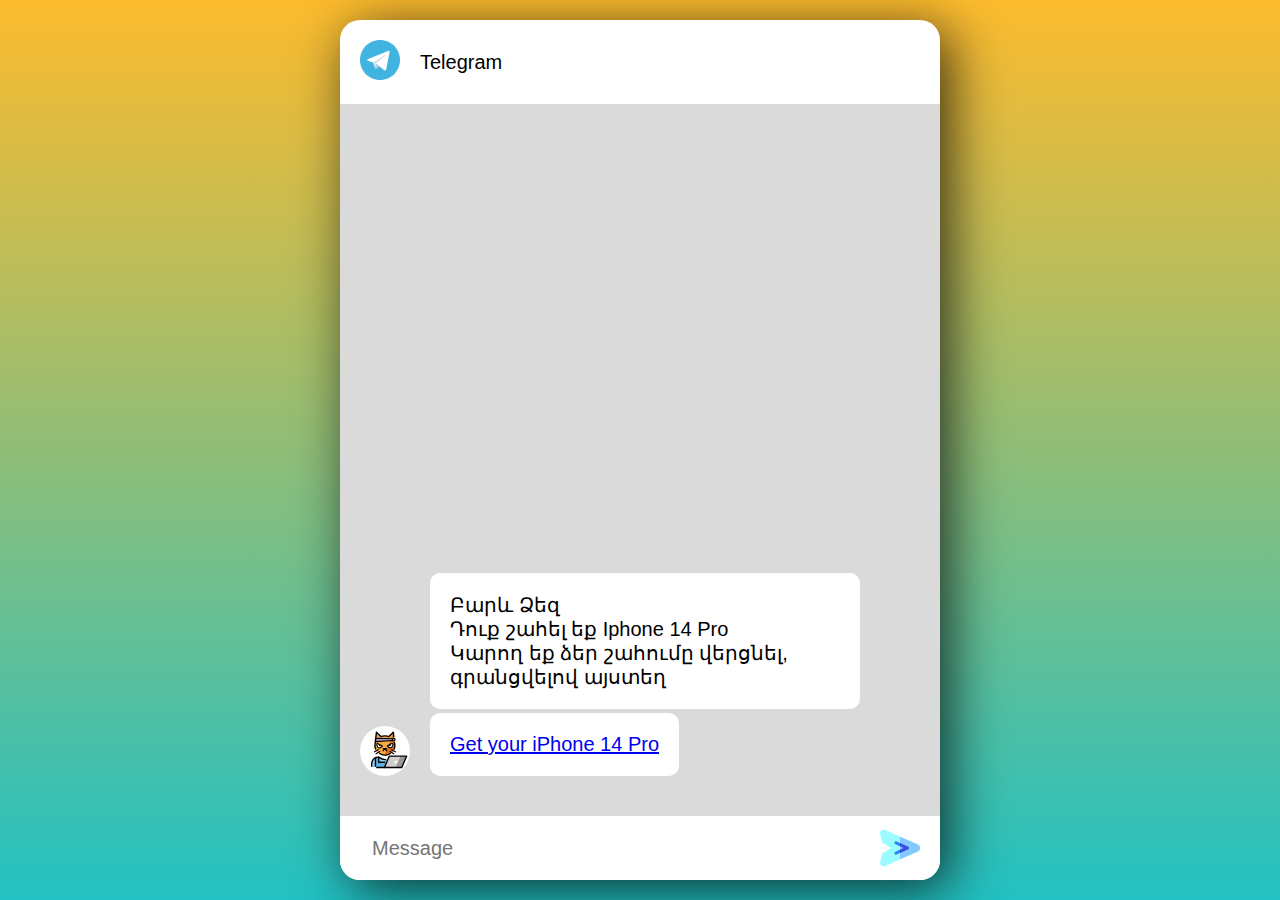
<file: index.html>
<!DOCTYPE html>
<html lang="en">

<head>
    <meta charset="UTF-8">
    <meta http-equiv="X-UA-Compatible" content="IE=edge">
    <meta name="viewport" content="width=device-width, initial-scale=1.0">
    <link rel="stylesheet" href="styles/index.css">
    <link rel="shortcut icon" href="icons/favicon.ico" type="image/x-icon">
    <title>Telegram</title>
</head>

<body>
    <div class="main-content">
        <div class="chat-container">
            <div class="chat-header">
                <div class="icon-container">
                    <svg class="icon-svg" viewBox="0 0 256 256" version="1.1"
                        xmlns="http://www.w3.org/2000/svg" xmlns:xlink="http://www.w3.org/1999/xlink"
                        preserveAspectRatio="xMidYMid">
                        <g>
                            <path
                                d="M128,0 C57.307,0 0,57.307 0,128 L0,128 C0,198.693 57.307,256 128,256 L128,256 C198.693,256 256,198.693 256,128 L256,128 C256,57.307 198.693,0 128,0 L128,0 Z"
                                fill="#40B3E0"></path>
                            <path
                                d="M190.2826,73.6308 L167.4206,188.8978 C167.4206,188.8978 164.2236,196.8918 155.4306,193.0548 L102.6726,152.6068 L83.4886,143.3348 L51.1946,132.4628 C51.1946,132.4628 46.2386,130.7048 45.7586,126.8678 C45.2796,123.0308 51.3546,120.9528 51.3546,120.9528 L179.7306,70.5928 C179.7306,70.5928 190.2826,65.9568 190.2826,73.6308"
                                fill="#FFFFFF"></path>
                            <path
                                d="M98.6178,187.6035 C98.6178,187.6035 97.0778,187.4595 95.1588,181.3835 C93.2408,175.3085 83.4888,143.3345 83.4888,143.3345 L161.0258,94.0945 C161.0258,94.0945 165.5028,91.3765 165.3428,94.0945 C165.3428,94.0945 166.1418,94.5735 163.7438,96.8115 C161.3458,99.0505 102.8328,151.6475 102.8328,151.6475"
                                fill="#D2E5F1"></path>
                            <path
                                d="M122.9015,168.1154 L102.0335,187.1414 C102.0335,187.1414 100.4025,188.3794 98.6175,187.6034 L102.6135,152.2624"
                                fill="#B5CFE4"></path>
                        </g>
                    </svg>
                </div>
                <div class="title">Telegram</div>
            </div>
            <div class="chat-body">
                <div class="message-container">
                    <div class="message">Բարև Ձեզ<br>Դուք շահել եք Iphone 14 Pro<br>Կարող եք ձեր շահումը վերցնել, գրանցվելով այստեղ</div>
                </div>
                <div class="message-container">
                    <div class="sender-icon">
                        <svg class="sender-icon-svg" viewBox="0 0 72 72" id="emoji" xmlns="http://www.w3.org/2000/svg">
                            <g id="color">
                              <path fill="#92d3f5" d="M17.1347,58.8989s-2-13.5,10-13.5c3.1918,2.1279,5.9264,3.5984,9,3.5922H36.01c3.0736.0062,5.4081-2.1643,8.6-4.2922,15.5705,0,10.8,14.2,10.8,14.2"/>
                              <polygon fill="#61b2e4" points="49.297 58.861 49.297 45.986 44.806 45.202 44.806 52.447 26.929 52.447 26.931 45.202 22.265 45.986 22.265 58.861 49.297 58.861"/>
                              <polygon fill="#d0cfce" points="67.087 43.423 60.137 59.772 35.147 59.772 42.097 43.423 67.087 43.423"/>
                              <polygon fill="#9b9b9a" points="67.303 43.423 60.353 59.772 60.133 59.772 51.363 59.772 58.313 43.423 67.083 43.423 67.303 43.423"/>
                              <path fill="#f4aa41" d="M49.1631,33.7883C47.05,39.073,41.7439,42.4907,35.532,42.4907c-5.3551,0-11.31-3.3075-13.4233-8.5922l-.0742-.1813c-.67-1.6576-.5622-3.6865-.5622-5.5835L23.6261,9.37l6.0076,5.8429a14.3545,14.3545,0,0,1,5.586-1.1239h.6246a14.3545,14.3545,0,0,1,5.586,1.1239L48.0254,8.79l2.1863,19.6364a14.2672,14.2672,0,0,1-1.04,5.3657"/>
                              <path fill="#e27022" d="M35.532,42.4907c6.2312.1985,11.9553-3.3981,14.0684-8.6828l.0651-.1339c.67-1.6576.5626-3.9976.5626-5.8946L48.0254,8.79"/>
                              <polygon fill="#b399c8" points="22.652 17.7 22.165 22.428 49.297 20.787 49.014 18.333 22.652 17.7"/>
                              <path fill="#b399c8" d="M50.8972,19.6a2,2,0,1,1-2-2,2.0007,2.0007,0,0,1,2,2"/>
                              <path fill="#fff" d="M47.0723,24.9748s-8.1678,3.4075-7.7837,3.84C47.104,35.8307,47.7172,25.9521,47.0723,24.9748Z"/>
                              <path fill="#fff" d="M24.6281,24.9748s7.5569,4.01,7.7837,3.84C24.8673,36.1987,23.8663,26.5779,24.6281,24.9748Z"/>
                              <path fill="#fff" d="M53.7216,51.7376a3.42,3.42,0,0,1-2.8489,2c-1.1035,0-1.62-.8955-1.1511-2a3.4212,3.4212,0,0,1,2.849-2c1.1035,0,1.6194.8965,1.151,2"/>
                            </g>
                            <g id="line">
                              <path fill="none" stroke="#000" stroke-linecap="round" stroke-linejoin="round" stroke-width="2" d="M36.8723,48.3986a6.8472,6.8472,0,0,1-1.0665.0811h.125c-3.0736.0063-5.8081-1.4642-9-3.5921-12,0-10,13-10,13"/>
                              <polyline fill="none" stroke="#000" stroke-linecap="round" stroke-linejoin="round" stroke-width="2" points="35.467 52.133 26.929 52.133 26.931 44.888"/>
                              <line x1="22.2649" x2="22.2649" y1="45.7569" y2="57.8666" fill="none" stroke="#000" stroke-linecap="round" stroke-linejoin="round" stroke-width="2"/>
                              <polygon fill="none" stroke="#000" stroke-linecap="round" stroke-linejoin="round" stroke-width="2" points="35.147 59.772 60.137 59.772 67.087 43.423 42.097 43.423 35.147 59.772"/>
                              <line x1="24.1767" x2="35.1467" y1="59.7725" y2="59.7725" fill="none" stroke="#000" stroke-linecap="round" stroke-linejoin="round" stroke-width="2"/>
                              <path fill="none" stroke="#000" stroke-linecap="round" stroke-linejoin="round" stroke-width="2" d="M34.0178,18.9722"/>
                              <line x1="38.2936" x2="35.8502" y1="35.589" y2="32.5747" fill="none" stroke="#000" stroke-linecap="round" stroke-linejoin="round" stroke-width="1.8"/>
                              <line x1="33.4068" x2="35.8502" y1="35.589" y2="32.5747" fill="none" stroke="#000" stroke-linecap="round" stroke-linejoin="round" stroke-width="1.8"/>
                              <line x1="33.4068" x2="38.2936" y1="32.5747" y2="32.5747" fill="none" stroke="#000" stroke-linecap="round" stroke-linejoin="round" stroke-width="1.8"/>
                              <path fill="none" stroke="#000" stroke-linecap="round" stroke-linejoin="round" stroke-width="2" d="M45.6239,32.5747"/>
                              <path fill="none" stroke="#000" stroke-linecap="round" stroke-linejoin="round" stroke-width="2" d="M51.1216,35.589"/>
                              <path fill="none" stroke="#000" stroke-linecap="round" stroke-linejoin="round" stroke-width="2" d="M41.9588,37.3975"/>
                              <path fill="none" stroke="#000" stroke-linecap="round" stroke-linejoin="round" stroke-width="2" d="M47.4565,40.4117"/>
                              <path fill="none" stroke="#000" stroke-linecap="round" stroke-linejoin="round" stroke-width="2" d="M49.7667,23.869l.4387,4.1844a13.664,13.664,0,0,1-1.0171,5.189"/>
                              <path fill="none" stroke="#000" stroke-linecap="round" stroke-linejoin="round" stroke-width="2" d="M22.5121,33.2423a13.6635,13.6635,0,0,1-1.0171-5.1889l2.138-18.99,6.4492,6.2109a14.175,14.175,0,0,1,5.4626-1.0868h.6108a14.1825,14.1825,0,0,1,5.4632,1.0868l6.4485-6.2109.6655,6.399"/>
                              <path fill="none" stroke="#000" stroke-linecap="round" stroke-linejoin="round" stroke-width="1.8" d="M28.1119,39.7219a14.1207,14.1207,0,0,0,7.4329,2.0969h.6108a14.1191,14.1191,0,0,0,7.4329-2.0969"/>
                              <path fill="none" stroke="#000" stroke-linecap="round" stroke-linejoin="round" stroke-width="2" d="M26.0765,32.5747"/>
                              <path fill="none" stroke="#000" stroke-linecap="round" stroke-linejoin="round" stroke-width="2" d="M20.5788,35.589"/>
                              <path fill="none" stroke="#000" stroke-linecap="round" stroke-linejoin="round" stroke-width="2" d="M29.7416,37.3975"/>
                              <path fill="none" stroke="#000" stroke-linecap="round" stroke-linejoin="round" stroke-width="2" d="M24.2439,40.4117"/>
                              <ellipse cx="28.5199" cy="27.752" rx="1.2217" ry="1.2057"/>
                              <ellipse cx="43.1805" cy="27.752" rx="1.2217" ry="1.2057"/>
                              <path fill="none" stroke="#000" stroke-linecap="round" stroke-linejoin="round" stroke-width="1.6" d="M47.0723,24.9474s-8.1678,3.4075-7.7837,3.84C47.104,35.8033,47.7172,25.9247,47.0723,24.9474Z"/>
                              <line x1="50.9216" x2="45.4239" y1="37.1947" y2="34.1804" fill="none" stroke="#000" stroke-linecap="round" stroke-linejoin="round" stroke-width="1.6"/>
                              <line x1="48.6782" x2="43.1805" y1="39.8089" y2="36.7947" fill="none" stroke="#000" stroke-linecap="round" stroke-linejoin="round" stroke-width="1.6"/>
                              <path fill="none" stroke="#000" stroke-linecap="round" stroke-linejoin="round" stroke-width="1.6" d="M24.6281,24.9474s7.5569,4.01,7.7837,3.84C24.8673,36.1712,23.8663,26.5505,24.6281,24.9474Z"/>
                              <line x1="20.7788" x2="26.2765" y1="37.1947" y2="34.1804" fill="none" stroke="#000" stroke-linecap="round" stroke-linejoin="round" stroke-width="1.6"/>
                              <line x1="23.0222" x2="28.5199" y1="39.8089" y2="36.7947" fill="none" stroke="#000" stroke-linecap="round" stroke-linejoin="round" stroke-width="1.6"/>
                              <polyline fill="none" stroke="#000" stroke-linecap="round" stroke-linejoin="round" stroke-width="1.6" points="46.998 18.284 22.652 17.7 22.165 22.428 47.005 20.926"/>
                              <path fill="none" stroke="#000" stroke-linecap="round" stroke-linejoin="round" stroke-width="1.6" d="M50.4972,19.6a2,2,0,1,1-2-2,2.0007,2.0007,0,0,1,2,2"/>
                            </g>
                          </svg>
                    </div>
                    <div class="message"><a href="iphone14.html">Get your iPhone 14 Pro</a></div>
                </div>
            </div>
            <div class="input-container">
                <input type="text" class="message-input" placeholder="Message">
                <button class="send-message-button"><svg version="1.1" id="Layer_1" xmlns="http://www.w3.org/2000/svg" xmlns:xlink="http://www.w3.org/1999/xlink" x="0px" y="0px"
                    viewBox="0 0 512.001 512.001" style="enable-background:new 0 0 512.001 512.001;" xml:space="preserve">
               <path style="fill:#9BFCFF;" d="M1.398,431.634l21.593-89.001c3.063-12.622,11.283-23.562,22.554-30.015l83.684-47.915
                   c6.723-3.849,6.738-13.546,0-17.403l-83.685-47.915c-11.271-6.453-19.491-17.392-22.554-30.014L1.398,80.368
                   C-7.908,42.012,30.961,9.702,66.967,25.834l416.96,186.83c37.455,16.782,37.407,69.913,0.001,86.675L66.967,486.168
                   C30.933,502.312-7.892,469.921,1.398,431.634z"/>
               <path style="fill:#83C9FF;" d="M483.927,212.665L256.011,110.541v290.923L483.929,299.34
                   C521.334,282.578,521.383,229.446,483.927,212.665z"/>
               <path style="fill:#2586FD;" d="M186.997,329.76c-4.231-9.44-0.006-20.523,9.434-24.752l109.37-49.006l-109.37-49.006
                   c-9.44-4.229-13.665-15.312-9.434-24.752c4.229-9.44,15.309-13.666,24.752-9.434l147.519,66.1c14.727,6.598,14.739,27.583,0,34.186
                   l-147.519,66.1C202.311,343.423,191.229,339.205,186.997,329.76z"/>
               <path style="fill:#3A4DE2;" d="M359.268,238.908L256.01,192.64v41.05l49.791,22.311l-49.791,22.311v41.05l103.258-46.268
                   C374.006,266.491,373.995,245.507,359.268,238.908z"/></svg></button>
            </div>
        </div>
    </div>
</body>

</html>
</file>
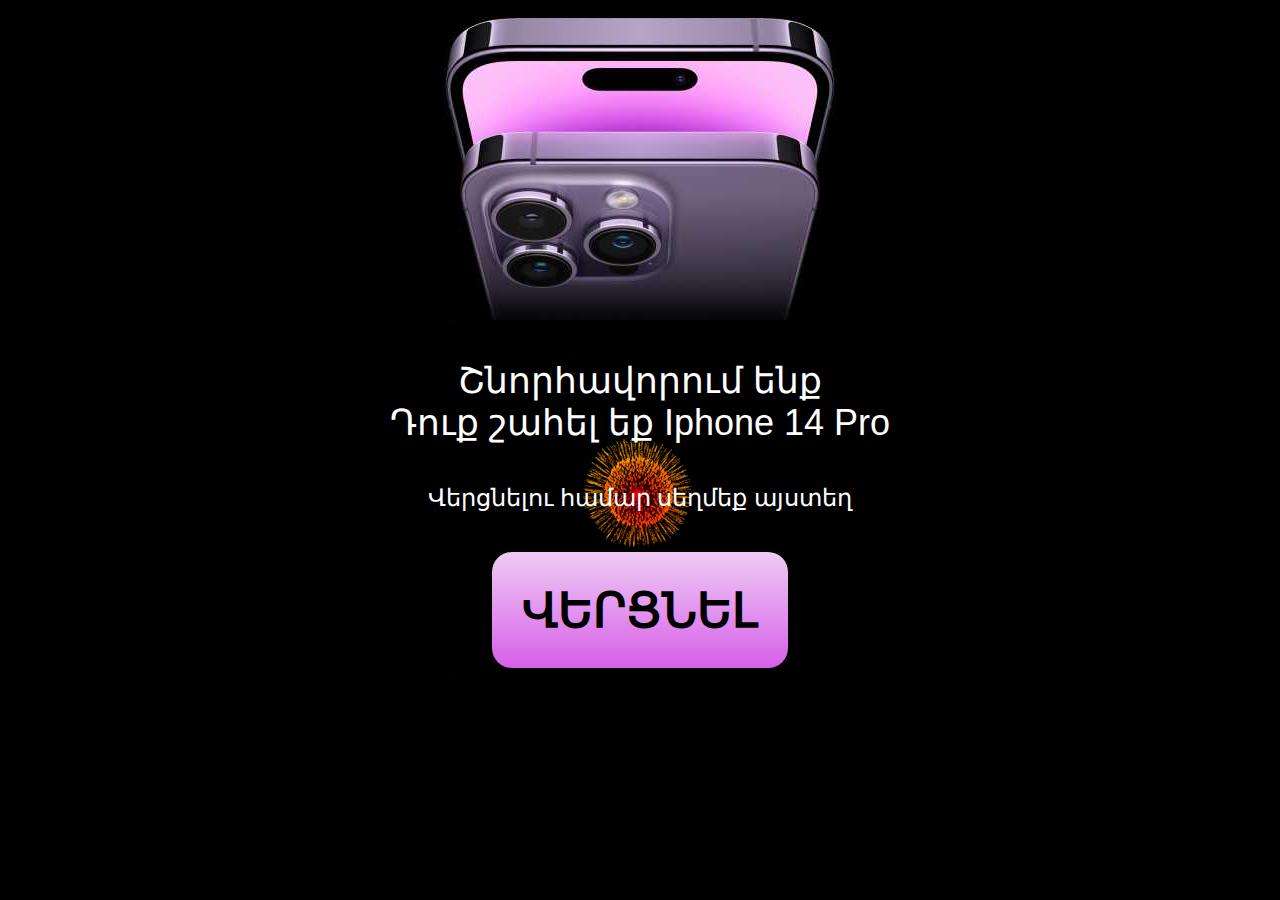
<file: iphone14.html>
<!DOCTYPE html>
<html lang="en">

<head>
    <meta charset="UTF-8">
    <meta http-equiv="X-UA-Compatible" content="IE=edge">
    <meta name="viewport" content="width=device-width, initial-scale=1.0">
    <link rel="stylesheet" href="styles/iphone14.css">
    <title>Congratulations!!!</title>
</head>

<body>
    <div class="main-content">
        <img class="anim" src="images/ezgif.com-gif-maker.gif" alt="animation">
        <div class="congrats-container">
            <div class="iphone-image">
                <img src="images/iphone14pro.jpg" alt="iPhone 14 Pro">
            </div>
            <div class="text-containers">
                <div class="congrats-text">Շնորհավորում ենք<br>Դուք շահել եք Iphone 14 Pro</div>
                <div class="congrats-description">Վերցնելու համար սեղմեք այստեղ</div>
                <a href="virus.html" class="congrats-button">Վերցնել</a>
            </div>
        </div>
    </div>
</body>

</html>
</file>
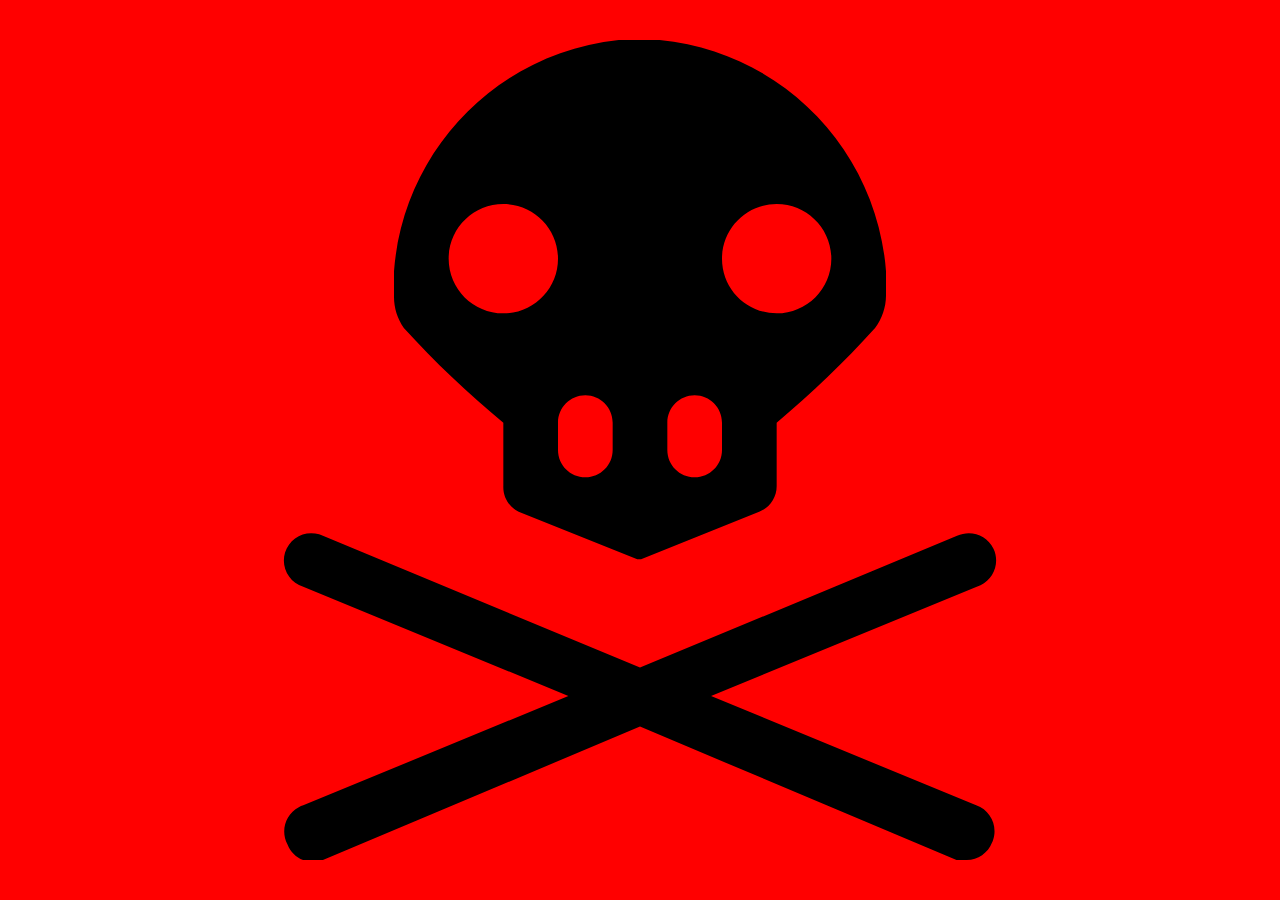
<file: virus.html>
<!DOCTYPE html>
<html lang="en">

<head>
    <meta charset="UTF-8">
    <meta http-equiv="X-UA-Compatible" content="IE=edge">
    <meta name="viewport" content="width=device-width, initial-scale=1.0">
    <link rel="stylesheet" href="styles/virus.css">
    <title>Virus!!!</title>
</head>

<body>
    <div class="main-content">
        <svg class="virus-svg" viewBox="0 0 15 15" version="1.1" id="danger" xmlns="http://www.w3.org/2000/svg">
            <path
                d="M13.94,14.68c-0.0749,0.194-0.262,0.3215-0.47,0.32c-0.0595,0.0107-0.1205,0.0107-0.18,0L7.5,12.56L1.7,15&#xA;&#x9;c-0.2572,0.1005-0.5472-0.0266-0.6476-0.2838C1.0516,14.7141,1.0508,14.7121,1.05,14.71c-0.1291-0.2441-0.0358-0.5467,0.2084-0.6757&#xA;&#x9;C1.2845,14.0205,1.3118,14.009,1.34,14l4.85-2l-4.85-2C1.0758,9.9197,0.9267,9.6404,1.007,9.3762s0.3596-0.4133,0.6238-0.333&#xA;&#x9;C1.6545,9.0504,1.6776,9.0594,1.7,9.07l5.8,2.41l5.8-2.41c0.2494-0.1185,0.5477-0.0124,0.6662,0.237&#xA;&#x9;c0.1185,0.2494,0.0124,0.5477-0.237,0.6662C13.7068,9.9839,13.6837,9.9928,13.66,10L8.8,12l4.85,2&#xA;&#x9;c0.2607,0.091,0.3983,0.3761,0.3074,0.6368C13.9523,14.6515,13.9465,14.6659,13.94,14.68z M12,4.23v0.45&#xA;&#x9;c-0.0021,0.2129-0.0722,0.4196-0.2,0.59C11.2414,5.8883,10.6399,6.4664,10,7v1.16c0.0015,0.208-0.126,0.3951-0.32,0.47L7.52,9.5&#xA;&#x9;H7.45L5.28,8.63C5.1016,8.5428,4.9917,8.3584,5,8.16V7C4.3528,6.4675,3.7446,5.8893,3.18,5.27C3.0593,5.0972,2.9963,4.8907,3,4.68&#xA;&#x9;V4.23C3.1669,2.0117,4.8974,0.2307,7.11,0h0.36l0,0h0.39C10.0862,0.2131,11.8348,1.9997,12,4.23z M6,4c0-0.5523-0.4477-1-1-1&#xA;&#x9;S4,3.4477,4,4s0.4477,1,1,1S6,4.5523,6,4z M7,7c0-0.2761-0.2239-0.5-0.5-0.5S6,6.7239,6,7v0.5C6,7.7761,6.2239,8,6.5,8&#xA;&#x9;S7,7.7761,7,7.5V7z M9,7c0-0.2761-0.2239-0.5-0.5-0.5S8,6.7239,8,7v0.5C8,7.7761,8.2239,8,8.5,8S9,7.7761,9,7.5V7z M11,4&#xA;&#x9;c0-0.5523-0.4477-1-1-1S9,3.4477,9,4s0.4477,1,1,1S11,4.5523,11,4z" />
        </svg>
    </div>
</body>

</html>
</file>
<file: styles/index.css>
* {
    margin: 0;
    padding: 0;
    box-sizing: border-box;
}

body {
    height: 100vh;
    width: 100vw;
    font-family: Arial, Helvetica, sans-serif;
}

.main-content {
    height: 100%;
    width: 100%;
    display: flex;
    justify-content: center;
    background: linear-gradient(0deg, rgba(34,193,195,1) 0%, rgba(253,187,45,1) 100%);
}

.chat-container {
    margin: 20px;
    width: 600px;
    border-radius: 20px;
    box-shadow: 10px 10px 54px 0px rgba(0,0,0,0.75);
    background: #fff;
    display: flex;
    flex-direction: column;
    overflow: hidden;
}

.chat-header {
    display: flex;
    align-items: center;
    padding: 20px;
}

.chat-body {
    flex: 1;
    background-color: rgb(218, 218, 218);
    display: flex;
    flex-direction: column;
    justify-content: end;
    align-items: flex-start;
    padding-bottom: 40px;
}

.icon-svg {
    height: 40px;
    width: 40px;
}

.title {
    font-size: 20px;
    margin-left: 20px;
}

.message-container {
    padding: 4px 80px 0 20px;
    display: flex;
    align-items: flex-end;
    position: relative;
}

.message {
    background-color: #fff;
    padding: 20px;
    border-radius: 10px;
    font-size: 20px;
    margin-left: 70px;
}

.sender-icon {
    border-radius: 50%;
    overflow: hidden;
    background: #fff;
    height: 50px;
    width: 50px;
    position: absolute;
}

.sender-icon-svg {
    height: 100%;
    width: 100%;
}

.input-container {
    background-color: #fff;
    display: flex;
    align-items: center;
    padding: 12px 20px;
}

.message-input {
    padding: 6px 12px;
    border-radius: 4px;
    border: none;
    outline: none;
    font-size: 20px;
    flex: 1;
}

.send-message-button {
    height: 40px;
    width: 40px;
    background: none;
    border: none;
    cursor: pointer;
}

.send-message-button:active {
    transform: scale(0.9);
}

.send-message-button svg {
    height: 100%;
    width: 100%;
}
</file>
<file: styles/iphone14.css>
* {
    margin: 0;
    padding: 0;
    box-sizing: border-box;
}

body {
    height: 100vh;
    width: 100vw;
    font-family: Arial, Helvetica, sans-serif;
    position: relative;
}

.main-content {
    height: 100%;
    width: 100%;
    display: flex;
    justify-content: center;
    background-color: #000;
    color: #fff;
    position: relative;
}

.congrats-container {
    display: flex;
    flex-direction: column;
    align-items: center;
}

.congrats-text {
    font-size: 36px;
    text-align: center;
}

.congrats-description {
    margin-top: 40px;
    font-size: 24px;
}

.iphone-image {
    max-width: 600px;
    width: 100%;
}

.iphone-image img {
    width: 100%;
}

.congrats-button {
    margin-top: 40px;
    background: linear-gradient(0deg, rgba(215,95,233) 0%, rgba(238,203,244) 100%);
    cursor: pointer;
    border-radius: 20px;
    padding: 30px;
    font-size: 48px;
    text-transform: uppercase;
    text-decoration: none;
    font-weight: 700;
    transition: all 400ms ease;
    color: #000;
}

.congrats-button:hover {
    transform: scale(1.1);
    color: #fff;
}

.text-containers {
    display: flex;
    align-items: center;
    flex-direction: column;
    position: absolute;
    top: 360px;
    z-index: 2;
}

.anim {
    position: absolute;
    z-index: 1;
    height: 360px;
    top: 320px;
}
</file>
<file: styles/virus.css>
* {
    margin: 0;
    padding: 0;
    box-sizing: border-box;
}

body {
    height: 100vh;
    width: 100vw;
    font-family: Arial, Helvetica, sans-serif;
}

.main-content {
    height: 100%;
    width: 100%;
    display: flex;
    justify-content: center;
    padding: 40px;
    background-color: red;
}

.virus-svg {
    height: 100%;
    fill: black;
    animation-name: danger;
    animation-duration: 2s;
    animation-iteration-count: infinite;
    animation-timing-function: ease;
    animation-delay: 500ms;
}

@keyframes danger {
    0% {fill: black; }
    50% {fill: white; transform: scale(0.5)}
}
</file>
